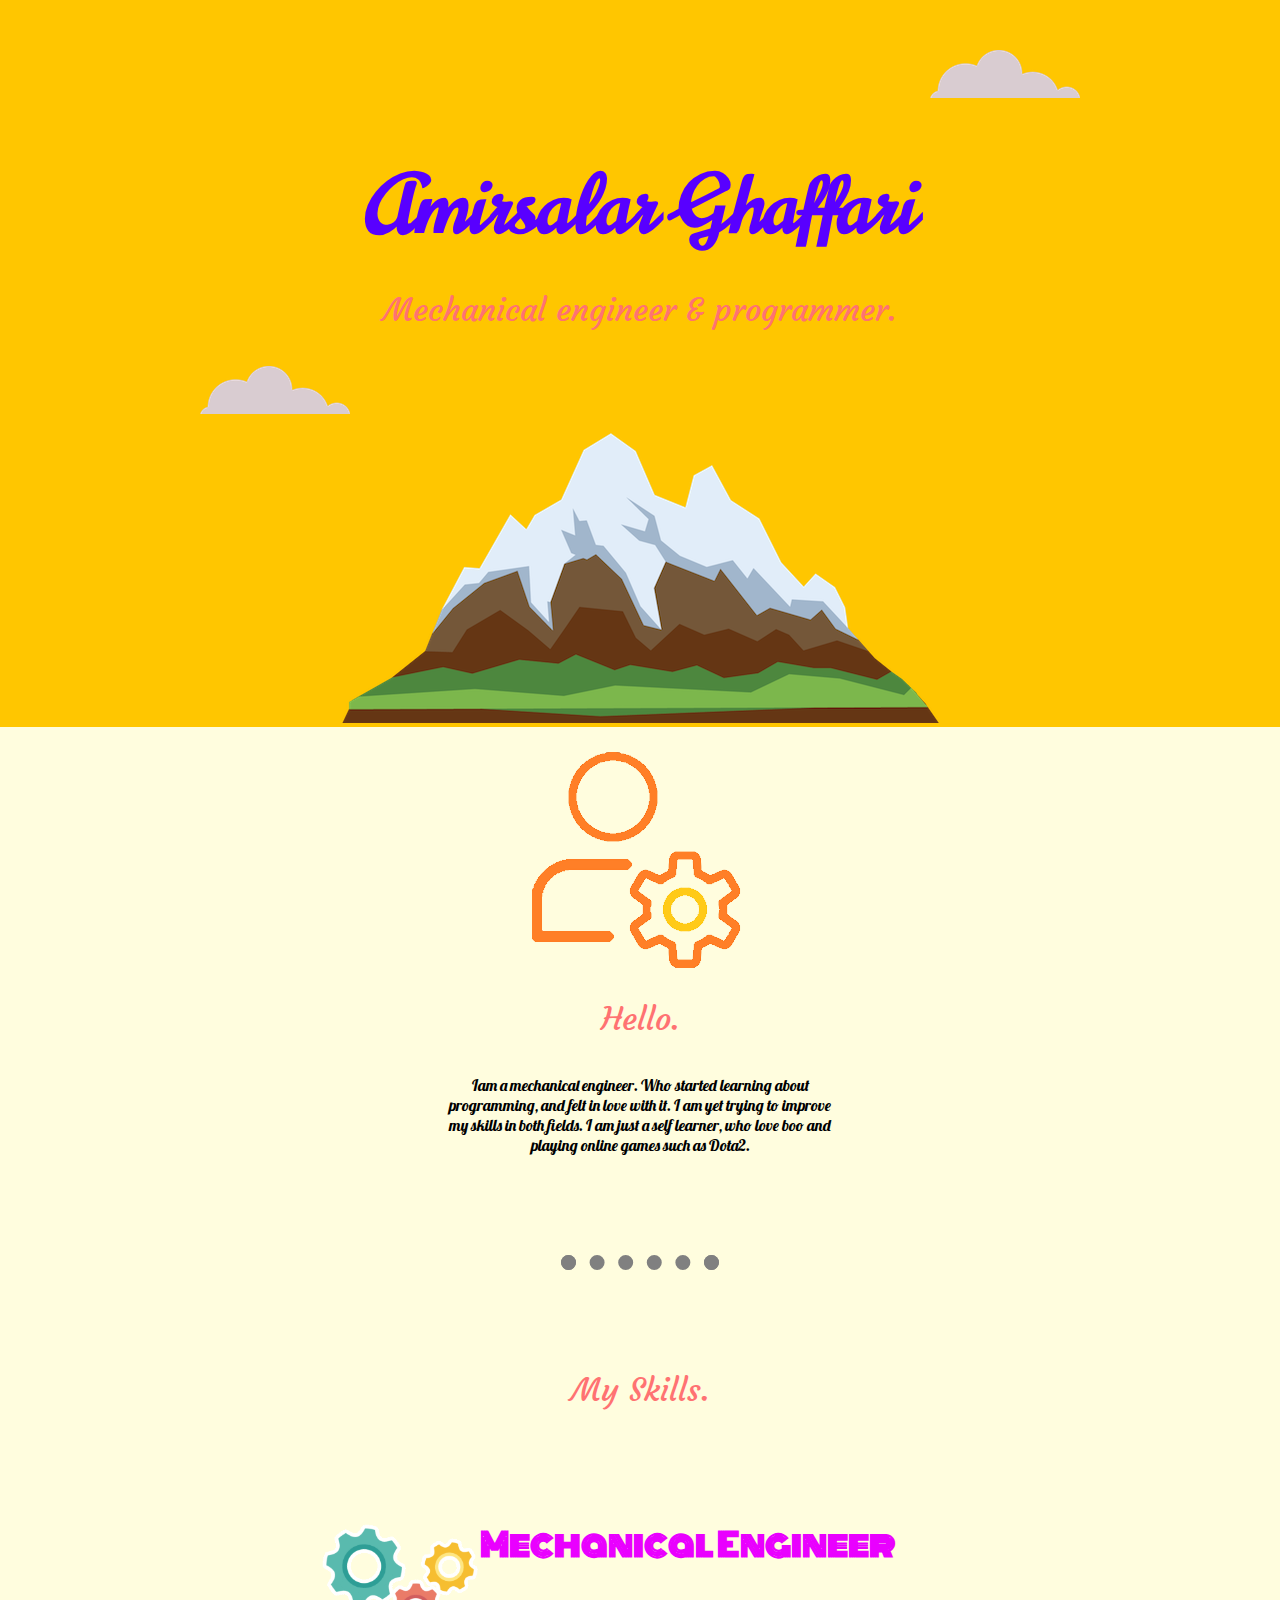
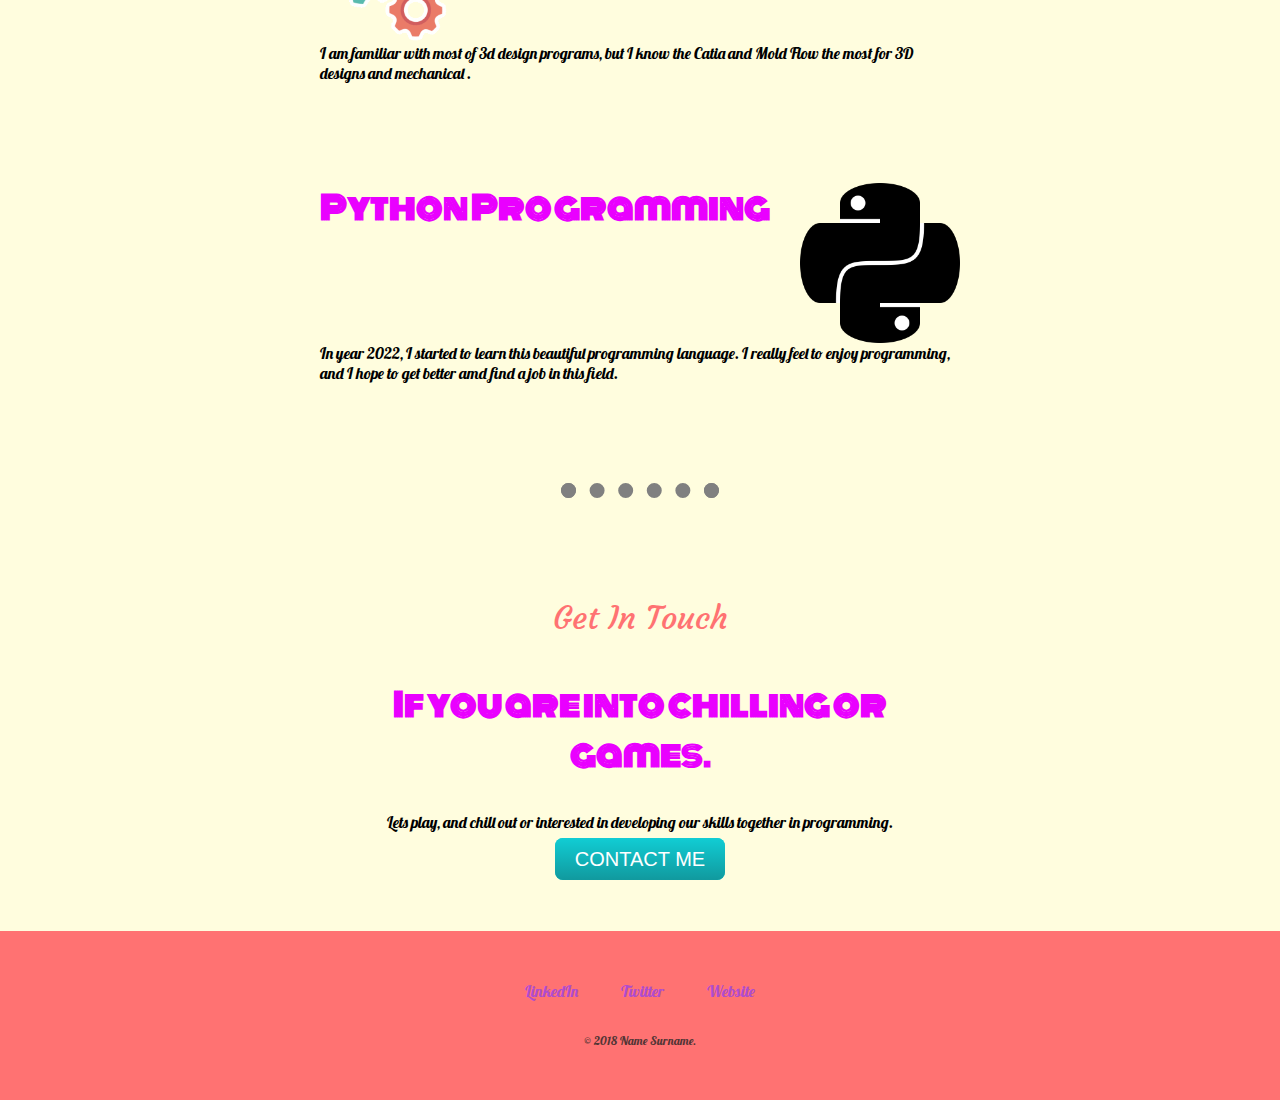
<file: index.html>
<!DOCTYPE html>
<html lang="en">
<head>
    <meta charset="UTF-8">
    <title>AMirSaLaR.G</title>
    <link rel="stylesheet" href="css/styles.css">
    <link rel="icon" href="favicon.ico">
    <link href="https://fonts.googleapis.com/css2?family=Courgette&family=Lobster&family=Monoton&family=Norican&display=swap" rel="stylesheet"></head>
<body>
    <div class="top-container">
        <img class="top-cloud" src="images/cloud.png" alt="cloud_img">
        <h1>Amirsalar Ghaffari</h1>
        <h2>Mechanical engineer & programmer.</h2>
        <img class="bottom-cloud" src="images/cloud.png" alt="cloud_img">
        <img src="images/mountain.png" alt="cloud_img">
    </div>
    <div class="middle-container">
      <div class="profile">
        <img src="images/profile.png" alt="">
        <h2>Hello.</h2>
        <p class="intro">Iam a mechanical engineer. Who started learning about programming, and felt
        in love with it. I am yet trying to improve my skills in both fields.
        I am just a self learner, who love boo and playing online games such as Dota2.</p>
      </div>
      <hr>
      <div class="skills">
        <h2>My Skills.</h2>
        <div class="skill-row">
          <img class="gear-img" src="images/gear.gif" alt="gear">
          <h3>Mechanical Engineer</h3>
          <p class="skill-dis">I am familiar with most of 3d design programs, but
                                I know the Catia and Mold Flow the most for 3D designs
                                    and mechanical .</p>
        </div>
        <div class="skill-row">
          <img class="python-img" src="images/python-icon.png" alt="python-icon">
          <h3>Python Programming</h3>
          <p class="skill-row-dis">In year 2022, I started to learn this beautiful programming language.
          I really feel to enjoy programming, and I hope to get better amd find a job in this field.</p>
        </div>
      </div>
      <hr>
      <div class="contact-me">
        <h2>Get In Touch</h2>
        <h3>If you are into chilling or games.</h3>
        <p>Lets play, and chill out or interested in developing our skills together in programming.</p>
        <a class="btn" href="mailto:amirsalarghaffari71@gmail.com">CONTACT ME</a>
      </div>
    </div>


    <div class="bottom-container">
      <a class="footer-link" href="https://www.linkedin.com/">LinkedIn</a>
      <a class="footer-link" href="https://twitter.com/">Twitter</a>
      <a class="footer-link" href="https://www.appbrewery.co/">Website</a>
      <p class="copy-right">© 2018 Name Surname.</p>
    </div>
</body>
</html>
</file>
<file: css/styles.css>
body {
    background: #FFFDDE;
    margin: 0px;
    text-align: center;
    font-family: 'Lobster', cursive;
}

.top-container {
    position: relative;
    background-color: #FFC600;
    padding-top: 100px;
}
a {
    color: #AE4CCF;
    font-family: 'Lobster', cursive;
    margin: 10px 20px;
    text-decoration: none;
}
a:hover {
    color: #533535;
}
h1 {
    color: #5800FF;
    font-family: 'Norican', cursive;
    margin: 50px auto 0 auto;
    font-size: 500%;

    }
h2 {
    color: #FF7272;
    font-family: 'Courgette', cursive;
    font-size: 2rem;
    font-weight: normal;
    padding-bottom: 10px;

}
h3 {
    color: #E900FF;
    font-family: 'Monoton', cursive;
    font-size: 2rem;
}
pr {
    display: block;
    line-height: 2;
}
.contact-me{
    width: 40%;
    margin: 40px auto 60px;
}
.top-cloud {
    position: absolute;
    top: 50px;
    right: 200px;
}
.bottom-cloud {
    position: absolute;
    left: 200px;
}

.middle-container {


}
.bottom-container {
    background-color: #FF7272;
    padding: 50px 0 20px 0;

}
.profile {
    padding-top: 25px;
}
.skill-row {
    margin: 100px auto 100px auto;
    width: 50%;
    text-align: left;

}
.skills {

}
.gear-img {
    width: 25%;
    float: left;
    margin-right: 30;
}
.python-img {
    width: 25%;
    float: right;
}
.skill-dis {
    clear: left;
}
.skill-row-dis {
    clear: right;
}
hr {
    width: 10%;
    border: dotted gray 15px;
    border-bottom: none;
    margin: 100px auto;

}
.intro {
    margin: auto;

    width: 30%;
}
.btn {
  background: #11cdd4;
  background-image: -webkit-linear-gradient(top, #11cdd4, #11999e);
  background-image: -moz-linear-gradient(top, #11cdd4, #11999e);
  background-image: -ms-linear-gradient(top, #11cdd4, #11999e);
  background-image: -o-linear-gradient(top, #11cdd4, #11999e);
  background-image: linear-gradient(to bottom, #11cdd4, #11999e);
  -webkit-border-radius: 8;
  -moz-border-radius: 8;
  border-radius: 8px;
  font-family: 'Monoton', cursive;
  color: #ffffff;
  font-size: 20px;
  padding: 10px 20px 10px 20px;
  text-decoration: none;
}

.btn {
  background: #11cdd4;
  background-image: -webkit-linear-gradient(top, #11cdd4, #11999e);
  background-image: -moz-linear-gradient(top, #11cdd4, #11999e);
  background-image: -ms-linear-gradient(top, #11cdd4, #11999e);
  background-image: -o-linear-gradient(top, #11cdd4, #11999e);
  background-image: linear-gradient(to bottom, #11cdd4, #11999e);
  -webkit-border-radius: 8;
  -moz-border-radius: 8;
  border-radius: 8px;
  font-family: Arial;
  color: #ffffff;
  font-size: 20px;
  padding: 10px 20px 10px 20px;
  text-decoration: none;
}

.btn:hover {
  background: #30e3cb;
  background-image: -webkit-linear-gradient(top, #30e3cb, #1ad9b9);
  background-image: -moz-linear-gradient(top, #30e3cb, #1ad9b9);
  background-image: -ms-linear-gradient(top, #30e3cb, #1ad9b9);
  background-image: -o-linear-gradient(top, #30e3cb, #1ad9b9);
  background-image: linear-gradient(to bottom, #30e3cb, #1ad9b9);
  text-decoration: none;
}
.copy-right{
    color: #533535;
    font-size: 0.75rem;
    padding: 20px 0;
}
</file>
